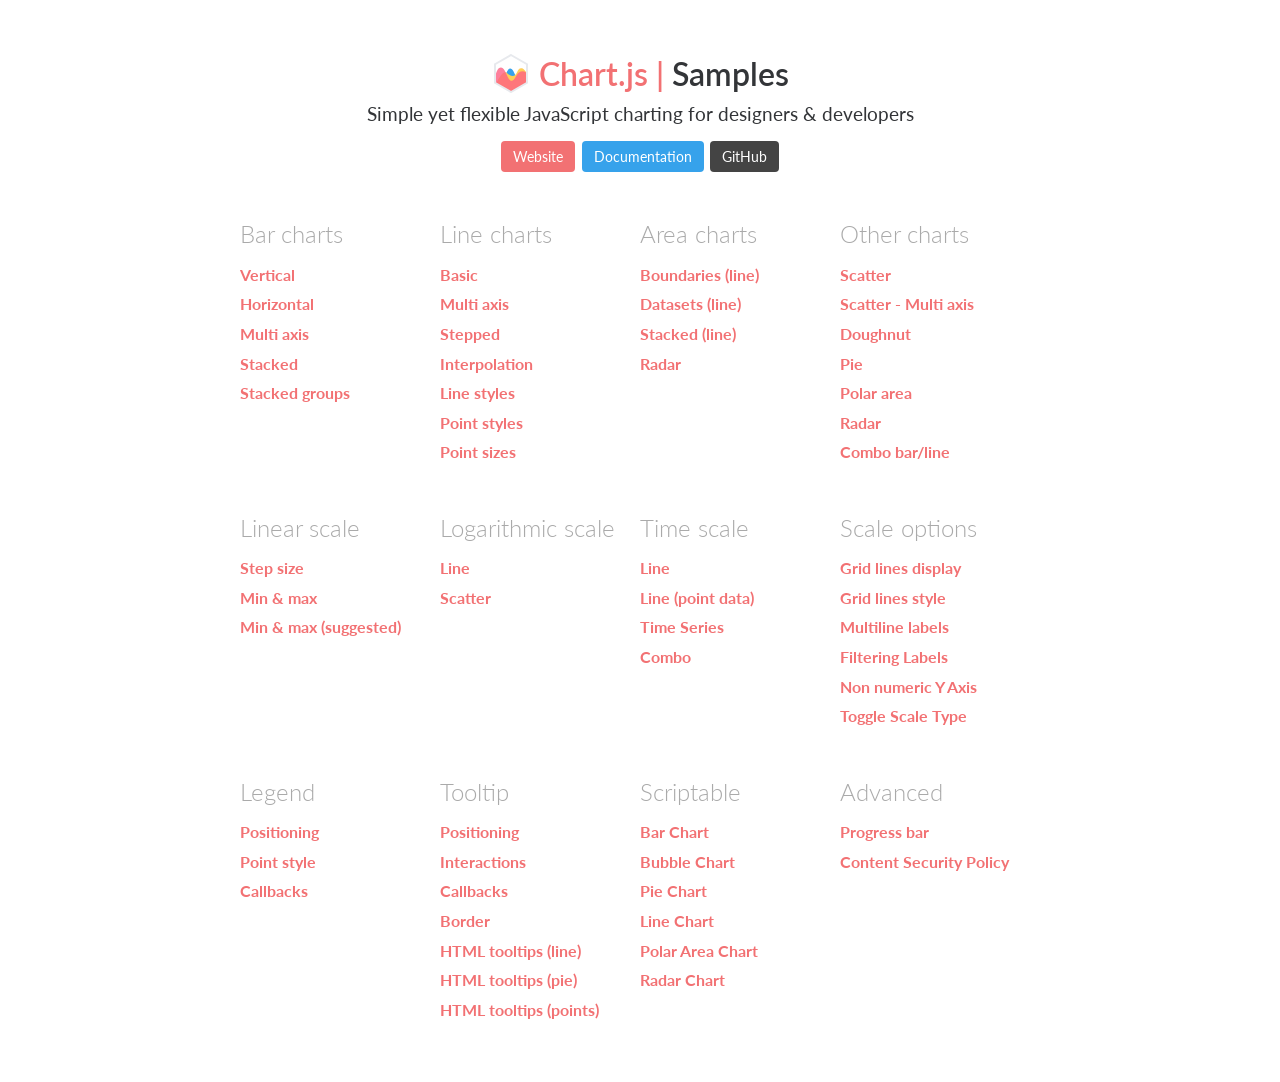
<file: www/js/samples/index.html>
<!DOCTYPE html>
<html lang="en-US">
<head>
	<meta charset="utf-8">
	<meta http-equiv="X-UA-Compatible" content="IE=Edge">
	<meta name="viewport" content="width=device-width, initial-scale=1">
	<link rel="stylesheet" type="text/css" href="style.css">
	<link rel="icon" href="favicon.ico">
	<script src="samples.js"></script>
	<script src="utils.js"></script>
	<title>Chart.js samples</title>
</head>
<body>
	<div class="content">
		<div class="header">
			<div class="chartjs-title">Samples</div>
			<div class="chartjs-caption">Simple yet flexible JavaScript charting for designers &amp; developers</div>
			<div class="chartjs-links">
				<a class="btn btn-chartjs" href="https://www.chartjs.org">Website</a>
				<a class="btn btn-docs" href="https://www.chartjs.org/docs">Documentation</a>
				<a class="btn btn-gh" href="https://github.com/chartjs/Chart.js">GitHub</a>
			</div>
		</div>

		<div id="categories" class="samples-categories"></div>
	</div>

	<script>
		function createCategory(item) {
			var el = document.createElement('div');
			el.className = 'samples-category';
			el.innerHTML =
				'<div class="title">' + item.title + '</div>' +
				'<div class="items"></div>';
			return el;
		}

		function createEntry(item) {
			var el = document.createElement('div');
			el.className = 'samples-entry';
			el.innerHTML = '<a class="title" href="' + item.path + '">' + item.title + '</a>';
			return el;
		}

		var categories = document.getElementById('categories');
		Samples.items.forEach(function(item) {
			var category = createCategory(item);
			var children = category.getElementsByClassName('items')[0];

			(item.items || []).forEach(function(item2) {
				children.appendChild(createEntry(item2));
			});

			categories.appendChild(category);
		});
	</script>
</body>
</html>
</file>
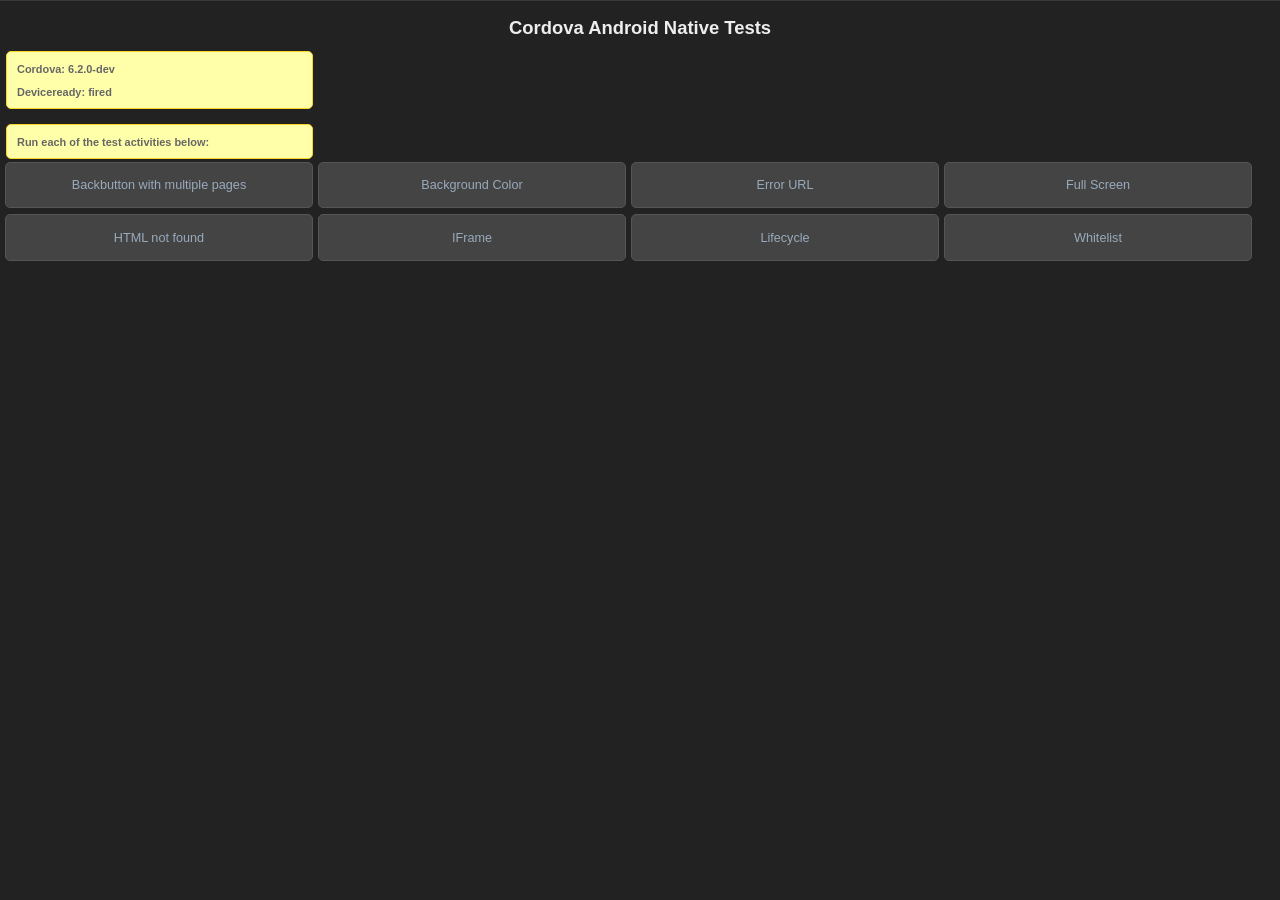
<file: node_modules/cordova-android/test/app/src/main/assets/www/index.html>
<!--
         Licensed to the Apache Software Foundation (ASF) under one
         or more contributor license agreements.  See the NOTICE file
         distributed with this work for additional information
         regarding copyright ownership.  The ASF licenses this file
         to you under the Apache License, Version 2.0 (the
         "License"); you may not use this file except in compliance
         with the License.  You may obtain a copy of the License at

           http://www.apache.org/licenses/LICENSE-2.0

         Unless required by applicable law or agreed to in writing,
         software distributed under the License is distributed on an
         "AS IS" BASIS, WITHOUT WARRANTIES OR CONDITIONS OF ANY
         KIND, either express or implied.  See the License for the
         specific language governing permissions and limitations
         under the License.
-->
<!DOCTYPE HTML>
<html>
  <head>
    <meta name="viewport" content="width=320, user-scalable=no" />
    <meta http-equiv="Content-type" content="text/html; charset=utf-8">
    <title>Cordova Tests</title>
      <link rel="stylesheet" href="master.css" type="text/css" media="screen" title="no title">
      <script type="text/javascript" charset="utf-8" src="cordova.js"></script>
      <script type="text/javascript" charset="utf-8" src="main.js"></script>
      <script>
      function startActivity(url, opts, className) {
          cordova.exec(function() {console.log("Success");}, function(e) {console.log("Error: "+e);}, "Activity", "start", [className, url, opts || {}]);
      };
      
      localStorage.lifecyclestatus = "";
      localStorage.backgroundstatus = "";
      </script>

  </head>
  <body onload="init();" id="stage" class="theme">
    <h1>Cordova Android Native Tests</h1>
    <div id="info">
        <h4>Cordova: <span id="cordova"> &nbsp;</span></h4>
        <h4>Deviceready: <span id="deviceready"> &nbsp;</span></h4>
     </div>
    <div id="info">
        <h4>Run each of the test activities below:</h4>
    </div>
    <button class="btn large" onclick="startActivity('backbuttonmultipage/index.html');">Backbutton with multiple pages</button>
    <button class="btn large" onclick="startActivity('backgroundcolor/index.html', {backgroundcolor: -16711936});">Background Color</button>
    <button class="btn large" onclick="startActivity('errorurl/index.html', {testErrorUrl: 'file:///android_asset/www/htmlnotfound/error.html'});">Error URL</button>
    <button class="btn large" onclick="startActivity('fullscreen/index.html', {fullscreen: true});">Full Screen</button>
    <button class="btn large" onclick="startActivity('htmlnotfound/index.html');">HTML not found</button>
    <button class="btn large" onclick="startActivity('iframe/index.html');">IFrame</button>
    <button class="btn large" onclick="startActivity('lifecycle/index.html');">Lifecycle</button>
    <button class="btn large" onclick="startActivity('whitelist/index.html');">Whitelist</button>
  </body>
</html>
</file>
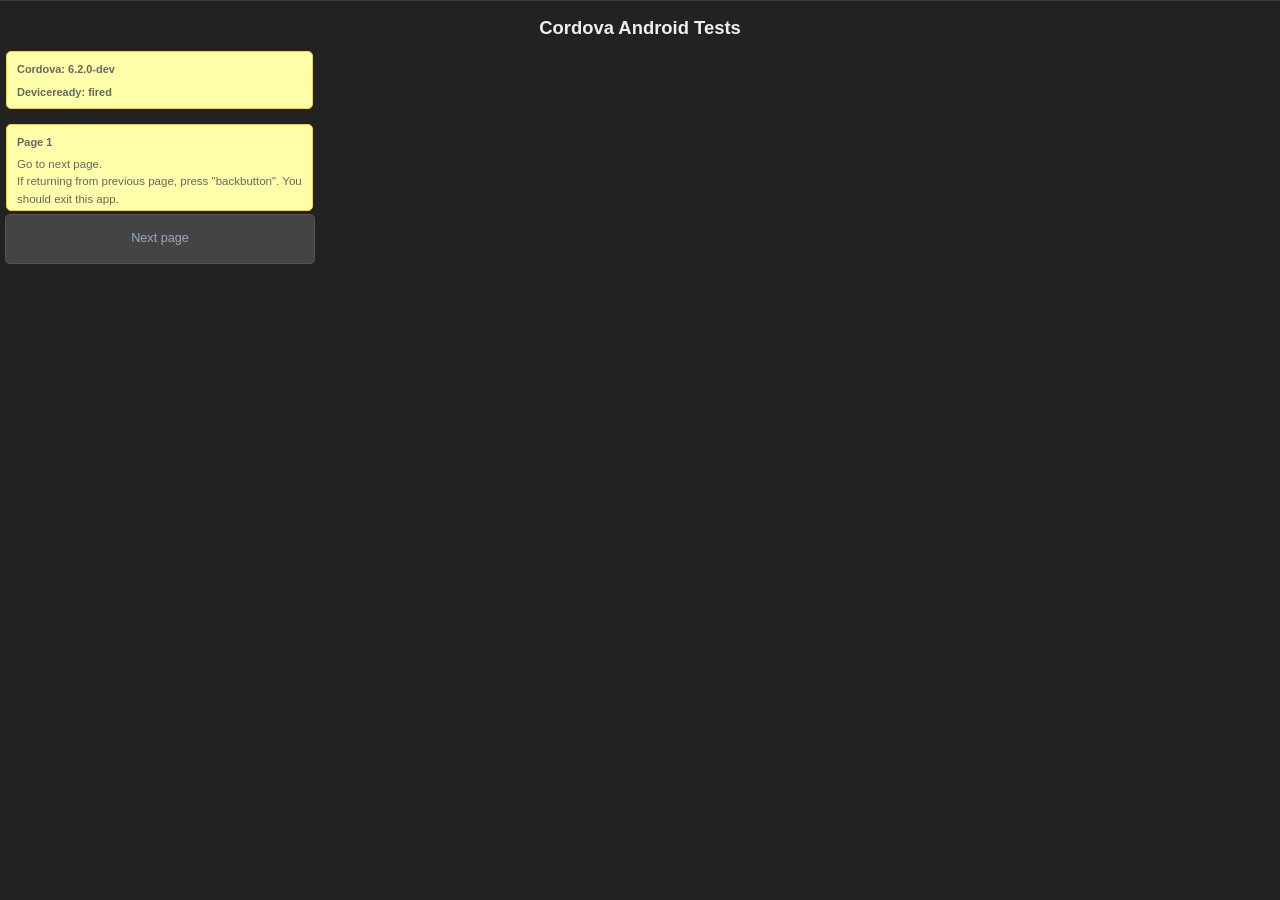
<file: node_modules/cordova-android/test/app/src/main/assets/www/backbuttonmultipage/index.html>
<!--
         Licensed to the Apache Software Foundation (ASF) under one
         or more contributor license agreements.  See the NOTICE file
         distributed with this work for additional information
         regarding copyright ownership.  The ASF licenses this file
         to you under the Apache License, Version 2.0 (the
         "License"); you may not use this file except in compliance
         with the License.  You may obtain a copy of the License at

           http://www.apache.org/licenses/LICENSE-2.0

         Unless required by applicable law or agreed to in writing,
         software distributed under the License is distributed on an
         "AS IS" BASIS, WITHOUT WARRANTIES OR CONDITIONS OF ANY
         KIND, either express or implied.  See the License for the
         specific language governing permissions and limitations
         under the License.
-->
<html> 
<head> 
<meta http-equiv="Content-Type" content="text/html; charset=utf-8" /> 
<title>Backbutton</title> 
<link rel="stylesheet" href="../master.css" type="text/css" media="screen" title="no title">
<script type="text/javascript" charset="utf-8" src="../cordova.js"></script>
<script type="text/javascript" charset="utf-8" src="../main.js"></script>

<body onload="init();" id="stage" class="theme">
    <h1>Cordova Android Tests</h1>
    <div id="info">
        <h4>Cordova: <span id="cordova"> &nbsp;</span></h4>
        <h4>Deviceready: <span id="deviceready"> &nbsp;</span></h4>
    </div>
    <div id="info">
        <h4>Page 1</h4>
        Go to next page.<br>
        If returning from previous page, press "backbutton".  You should exit this app.
    </div>
    <a href="sample2.html" class="btn large">Next page</a>
</body> 
</html>
</file>
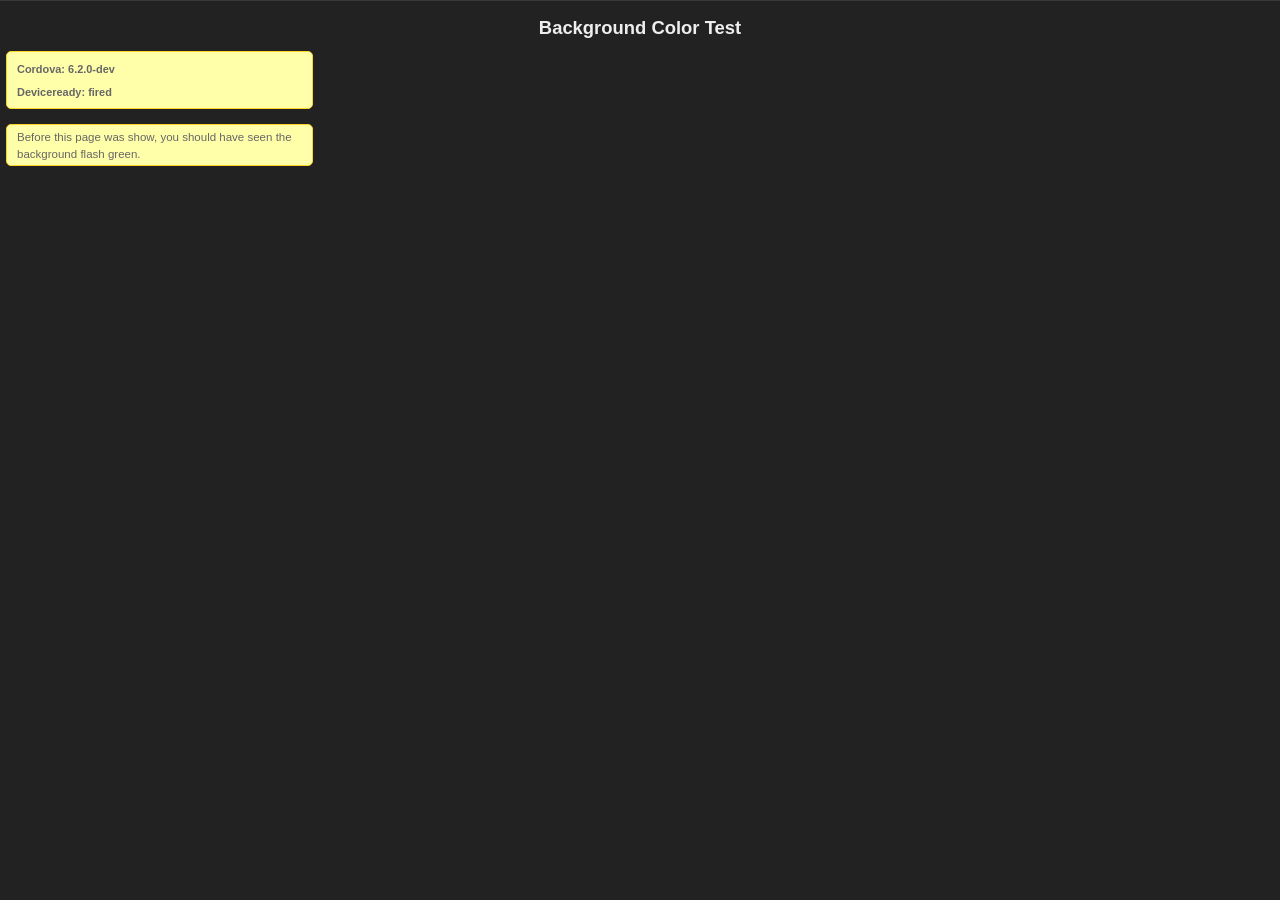
<file: node_modules/cordova-android/test/app/src/main/assets/www/backgroundcolor/index.html>
<!--
         Licensed to the Apache Software Foundation (ASF) under one
         or more contributor license agreements.  See the NOTICE file
         distributed with this work for additional information
         regarding copyright ownership.  The ASF licenses this file
         to you under the Apache License, Version 2.0 (the
         "License"); you may not use this file except in compliance
         with the License.  You may obtain a copy of the License at

           http://www.apache.org/licenses/LICENSE-2.0

         Unless required by applicable law or agreed to in writing,
         software distributed under the License is distributed on an
         "AS IS" BASIS, WITHOUT WARRANTIES OR CONDITIONS OF ANY
         KIND, either express or implied.  See the License for the
         specific language governing permissions and limitations
         under the License.
-->
<!DOCTYPE HTML>
<html>
  <head>
    <meta name="viewport" content="width=320, user-scalable=no" />
    <meta http-equiv="Content-type" content="text/html; charset=utf-8">
    <title>Cordova Tests</title>
      <link rel="stylesheet" href="../master.css" type="text/css" media="screen" title="no title">
      <script type="text/javascript" charset="utf-8" src="../cordova.js"></script>
      <script type="text/javascript" charset="utf-8" src="../main.js"></script>
  </head>
  <body onload="init();" id="stage" class="theme">
    <h1>Background Color Test</h1>
    <div id="info">
        <h4>Cordova: <span id="cordova"> &nbsp;</span></h4>
        <h4>Deviceready: <span id="deviceready"> &nbsp;</span></h4>
     </div>
     <div id="info">
     Before this page was show, you should have seen the background flash green.</br>
     </div>
  </body>
</html>
</file>
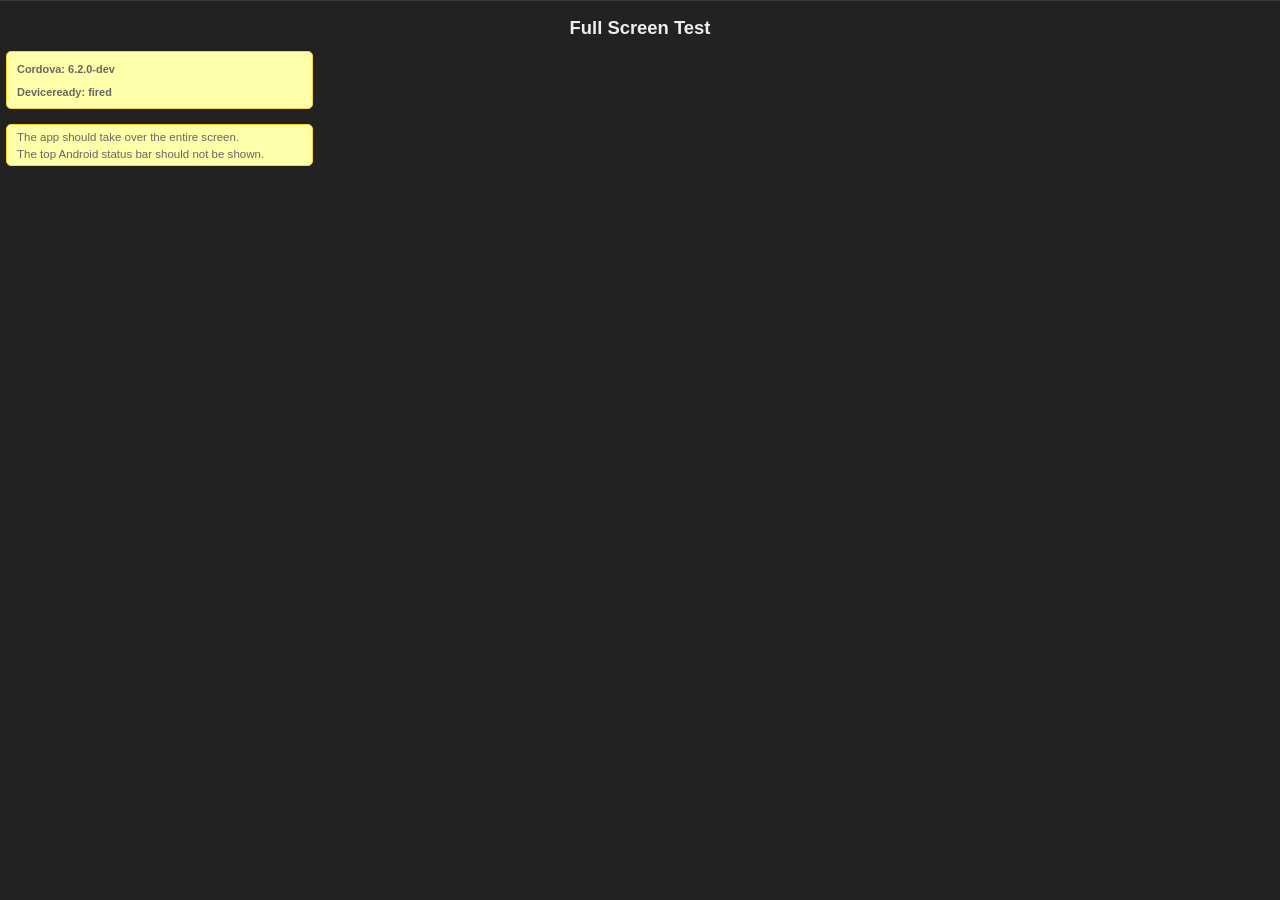
<file: node_modules/cordova-android/test/app/src/main/assets/www/fullscreen/index.html>
<!--
         Licensed to the Apache Software Foundation (ASF) under one
         or more contributor license agreements.  See the NOTICE file
         distributed with this work for additional information
         regarding copyright ownership.  The ASF licenses this file
         to you under the Apache License, Version 2.0 (the
         "License"); you may not use this file except in compliance
         with the License.  You may obtain a copy of the License at

           http://www.apache.org/licenses/LICENSE-2.0

         Unless required by applicable law or agreed to in writing,
         software distributed under the License is distributed on an
         "AS IS" BASIS, WITHOUT WARRANTIES OR CONDITIONS OF ANY
         KIND, either express or implied.  See the License for the
         specific language governing permissions and limitations
         under the License.
-->
<!DOCTYPE HTML>
<html>
  <head>
    <meta name="viewport" content="width=320, user-scalable=no" />
    <meta http-equiv="Content-type" content="text/html; charset=utf-8">
    <title>Cordova Tests</title>
      <link rel="stylesheet" href="../master.css" type="text/css" media="screen" title="no title">
      <script type="text/javascript" charset="utf-8" src="../cordova.js"></script>
      <script type="text/javascript" charset="utf-8" src="../main.js"></script>
  </head>
  <body onload="init();" id="stage" class="theme">
    <h1>Full Screen Test</h1>
    <div id="info">
        <h4>Cordova: <span id="cordova"> &nbsp;</span></h4>
        <h4>Deviceready: <span id="deviceready"> &nbsp;</span></h4>
     </div>
     <div id="info">
     The app should take over the entire screen. <br>
     The top Android status bar should not be shown.
     </div>
  </body>
</html>
</file>
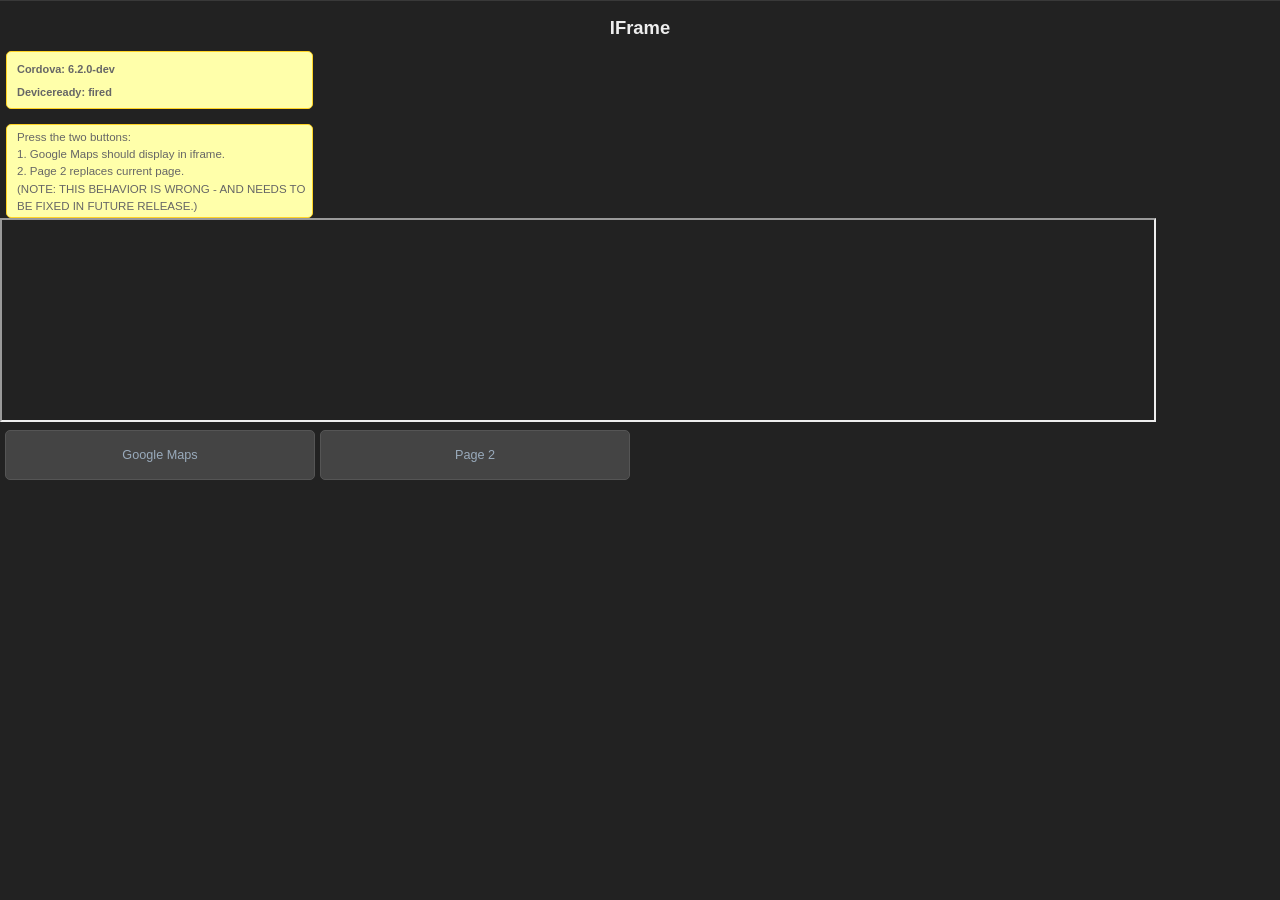
<file: node_modules/cordova-android/test/app/src/main/assets/www/iframe/index.html>
<!DOCTYPE HTML>
<!--
         Licensed to the Apache Software Foundation (ASF) under one
         or more contributor license agreements.  See the NOTICE file
         distributed with this work for additional information
         regarding copyright ownership.  The ASF licenses this file
         to you under the Apache License, Version 2.0 (the
         "License"); you may not use this file except in compliance
         with the License.  You may obtain a copy of the License at

           http://www.apache.org/licenses/LICENSE-2.0

         Unless required by applicable law or agreed to in writing,
         software distributed under the License is distributed on an
         "AS IS" BASIS, WITHOUT WARRANTIES OR CONDITIONS OF ANY
         KIND, either express or implied.  See the License for the
         specific language governing permissions and limitations
         under the License.
-->
<html>
  <head>
    <meta name="viewport" content="width=320, user-scalable=no" />
    <meta http-equiv="Content-type" content="text/html; charset=utf-8">
    <title>Cordova Tests</title>
      <link rel="stylesheet" href="../master.css" type="text/css" media="screen" title="no title">
      <script type="text/javascript" charset="utf-8" src="../cordova.js"></script>
      <script type="text/javascript" charset="utf-8" src="../main.js"></script>
      <script>
      function loadUrl(url) {
    	  document.getElementById('iframe').src = url;
      }</script>
  </head>
  <body onload="init();" id="stage" class="theme">
    <h1>IFrame</h1>
    <div id="info">
        <h4>Cordova: <span id="cordova"> &nbsp;</span></h4>
        <h4>Deviceready: <span id="deviceready"> &nbsp;</span></h4>
    </div>
    <div id="info">
    Press the two buttons:<br>
    1. Google Maps should display in iframe.<br>
    2. Page 2 replaces current page.<br>
    (NOTE: THIS BEHAVIOR IS WRONG - AND NEEDS TO BE FIXED IN FUTURE RELEASE.)
    </div>
    <iframe id="iframe" src="" width="90%" height="200px"></iframe>
    <a id="google_maps" href="javascript:" class="btn large" onclick="loadUrl('http://maps.google.com/maps?output=embed');">Google Maps</a>
    <a id="javascript_load" href="javascript:" class="btn large" onclick="loadUrl('index2.html');">Page 2</a>
  </body>
</html>
</file>
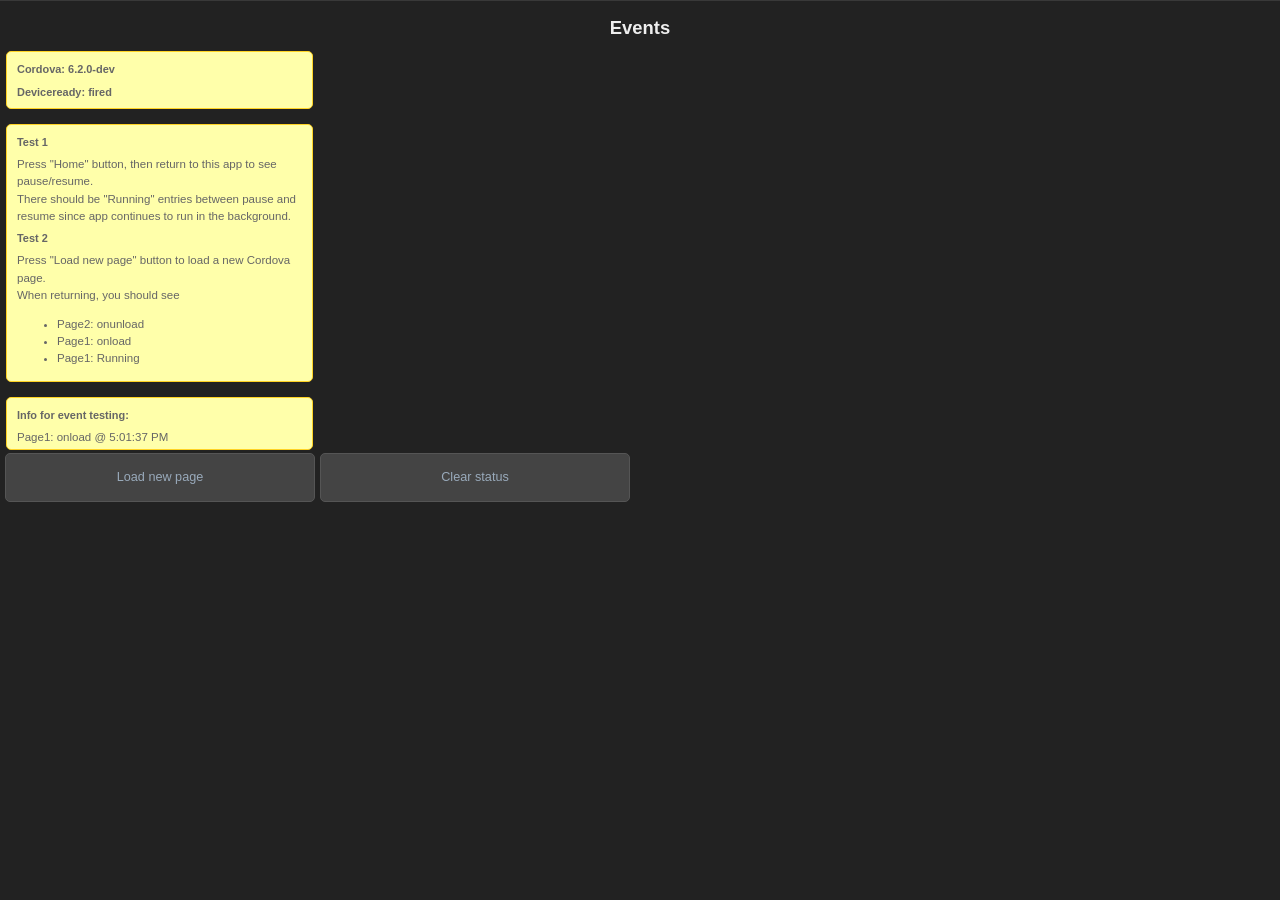
<file: node_modules/cordova-android/test/app/src/main/assets/www/lifecycle/index.html>
<!DOCTYPE HTML>
<!--
         Licensed to the Apache Software Foundation (ASF) under one
         or more contributor license agreements.  See the NOTICE file
         distributed with this work for additional information
         regarding copyright ownership.  The ASF licenses this file
         to you under the Apache License, Version 2.0 (the
         "License"); you may not use this file except in compliance
         with the License.  You may obtain a copy of the License at

           http://www.apache.org/licenses/LICENSE-2.0

         Unless required by applicable law or agreed to in writing,
         software distributed under the License is distributed on an
         "AS IS" BASIS, WITHOUT WARRANTIES OR CONDITIONS OF ANY
         KIND, either express or implied.  See the License for the
         specific language governing permissions and limitations
         under the License.
-->
<html>
<head>
<head>
<meta http-equiv="Content-type" content="text/html; charset=utf-8">
<title>Lifecycle Page 1</title>
<link rel="stylesheet" href="../master.css" type="text/css" media="screen" title="no title">
<script type="text/javascript" charset="utf-8" src="../cordova.js"></script>

<script type="text/javascript" charset="utf-8">

	function onLoad() {
		console.log("Page1: onload");
		log("Page1: onload @ " + new Date().toLocaleTimeString());
		document.addEventListener("deviceready", onDeviceReady, false);
	}

	function onUnLoaded() {
		console.log("Page1: onunload");
		log("Page1: onunload @ " + new Date().toLocaleTimeString());
	}

	function onDeviceReady() {
		// Register the event listener
		document.getElementById("deviceready").innerHTML = "fired";
		document.getElementById("cordova").innerHTML = cordova.version;

		document.addEventListener("pause", onPause, false);
		document.addEventListener("resume", onResume, false);

	    window.setInterval(function() {
	        log("Page1: Running");
	    }, 2000);
}

	function onPause() {
		console.log("Page1: onpause");
		log("Page1: onpause @ " + new Date().toLocaleTimeString());
	}

	function onResume() {
		console.log("Page1: onresume");
		log("Page1: onresume @ " + new Date().toLocaleTimeString());
	}

	function log(s) {
		var el = document.getElementById('status');
		var status = el.innerHTML + s + "<br>";
		el.innerHTML = status;
		localStorage.lifecyclestatus = status;
	}
	
	function clearStatus() {
		console.log("clear()");
		localStorage.lifecyclestatus = "";
		document.getElementById('status').innerHTML = "";
	}
		
</script>
</head>
<body onload="onLoad()" onunload="onUnLoaded()"  id="stage" class="theme">
	<h1>Events</h1>
	<div id="info">
            <h4>Cordova: <span id="cordova"> &nbsp;</span></h4>
            <h4>Deviceready: <span id="deviceready"> &nbsp;</span></h4>
	</div>
	<div id="info">
	   <h4>Test 1</h4>
	   Press "Home" button, then return to this app to see pause/resume.<br>
       There should be "Running" entries between pause and resume since app continues to run in the background.
       <h4>Test 2</h4>
       Press "Load new page" button to load a new Cordova page.<br>
       When returning, you should see 
       <ul>
            <li>Page2: onunload</li>
            <li>Page1: onload</li>
            <li>Page1: Running</li>
       </ul>
	</div>
	<div id="info">
	   <h4>Info for event testing:</h4>
	   <div id="status"></div>
	</div>
    
    <a href="index2.html" class="btn large" >Load new page</a>
    <a href="javascript:" class="btn large" onclick="clearStatus();">Clear status</a>
    
    <script>
    document.getElementById('status').innerHTML = localStorage.lifecyclestatus;
    </script>
</body>
</html>
</file>
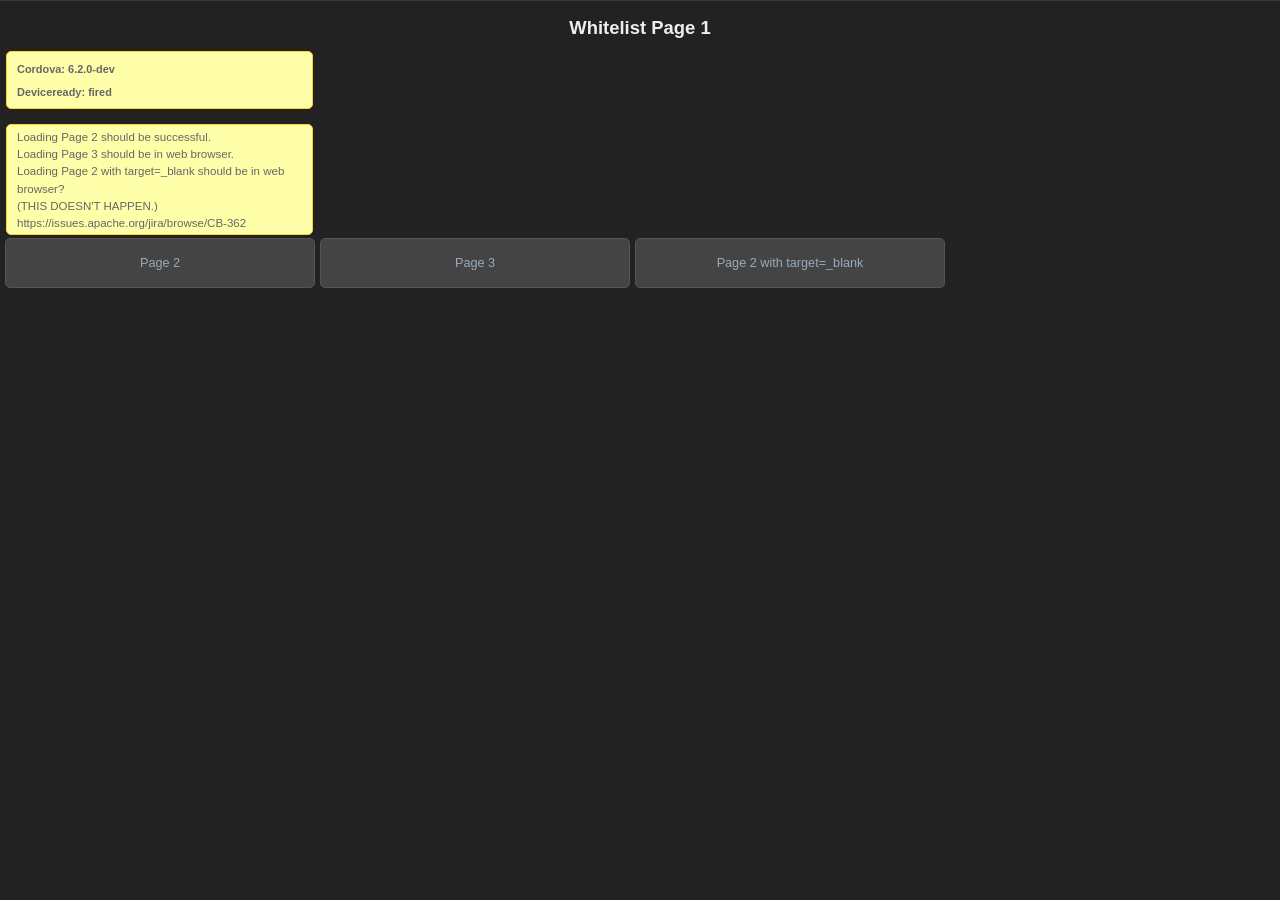
<file: node_modules/cordova-android/test/app/src/main/assets/www/whitelist/index.html>
<!--
         Licensed to the Apache Software Foundation (ASF) under one
         or more contributor license agreements.  See the NOTICE file
         distributed with this work for additional information
         regarding copyright ownership.  The ASF licenses this file
         to you under the Apache License, Version 2.0 (the
         "License"); you may not use this file except in compliance
         with the License.  You may obtain a copy of the License at

           http://www.apache.org/licenses/LICENSE-2.0

         Unless required by applicable law or agreed to in writing,
         software distributed under the License is distributed on an
         "AS IS" BASIS, WITHOUT WARRANTIES OR CONDITIONS OF ANY
         KIND, either express or implied.  See the License for the
         specific language governing permissions and limitations
         under the License.
-->
<!DOCTYPE HTML>
<html>
  <head>
    <meta name="viewport" content="width=320, user-scalable=no" />
    <meta http-equiv="Content-type" content="text/html; charset=utf-8">
    <title>Cordova Tests</title>
      <link rel="stylesheet" href="../master.css" type="text/css" media="screen" title="no title">
      <script type="text/javascript" charset="utf-8" src="../cordova.js"></script>
      <script type="text/javascript" charset="utf-8" src="../main.js"></script>
  </head>
  <body onload="init();" id="stage" class="theme">
    <h1>Whitelist Page 1</h1>
    <div id="info">
        <h4>Cordova: <span id="cordova"> &nbsp;</span></h4>
        <h4>Deviceready: <span id="deviceready"> &nbsp;</span></h4>
     </div>
     <div id="info">
     Loading Page 2 should be successful.<br>
     Loading Page 3 should be in web browser.<br>
     Loading Page 2 with target=_blank should be in web browser? <br>
     (THIS DOESN'T HAPPEN.) https://issues.apache.org/jira/browse/CB-362 
     </div>
    <a href="index2.html" class="btn large">Page 2</a>
    <a href="http://www.google.com" class="btn large">Page 3</a>
    <a href="index2.html" class="btn large" target="_blank">Page 2 with target=_blank</a>
  </body>
</html>
</file>
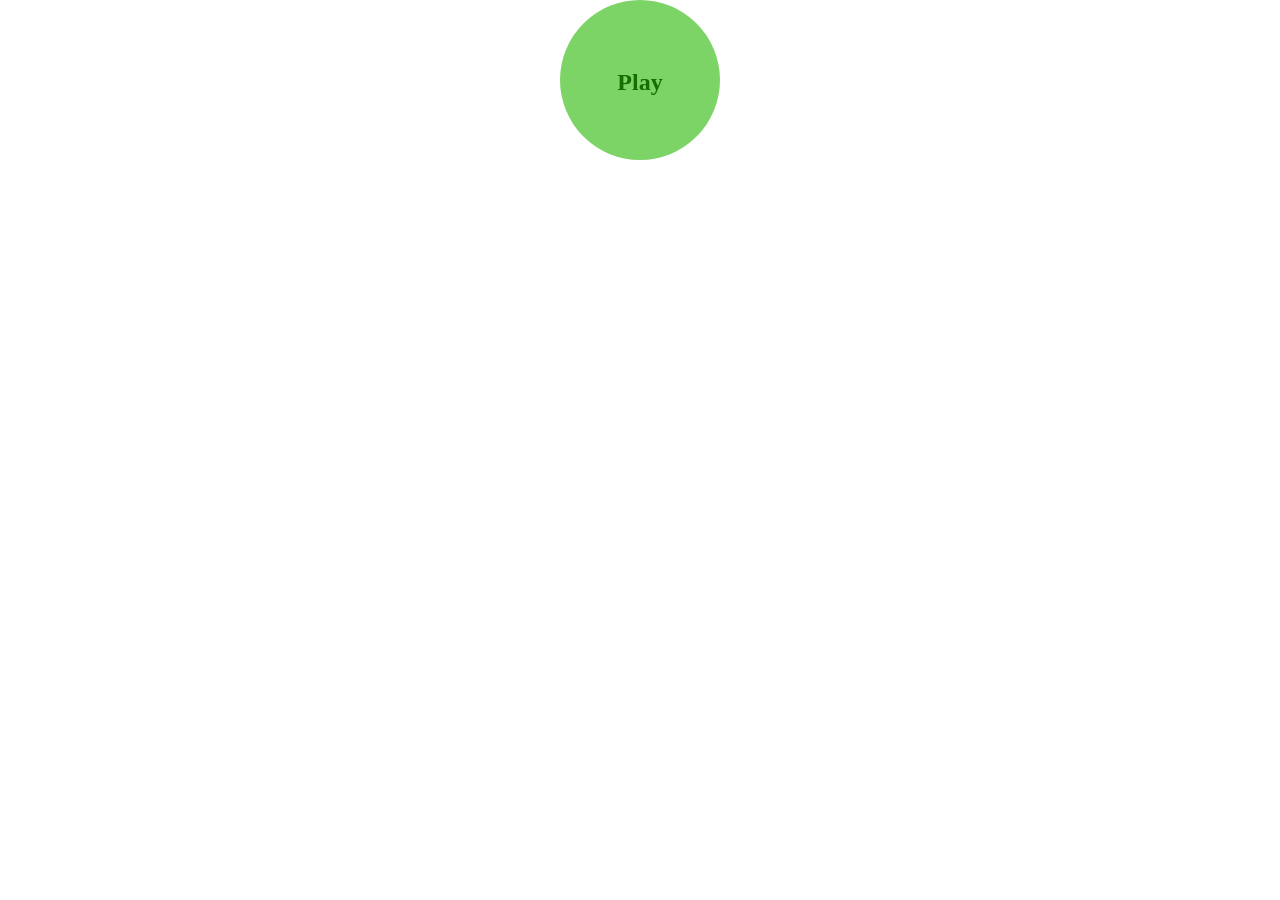
<file: www/crono.html>
<style>
.item {
    position: absolute;
    top: 0;
    left: 0;
    right: 0;
    bottom: 0;
    margin: auto;
    
}

.item h2 {
    text-align:center;
    position: absolute;
    line-height: 125px;
    width: 100%;
    
}

svg {
   -webkit-transform: rotate(-90deg);
    transform: rotate(-90deg);
    border-radius: 100%;
    background-color: rgba(37, 182, 1, 0.6);
}

.circle_animation {
  stroke-dasharray: 440; /* this value is the pixel circumference of the circle */
  stroke-dashoffset: 440;
  transition: all 1s linear;
  
}
</style>

<script src="https://ajax.googleapis.com/ajax/libs/jquery/1.11.1/jquery.min.js"></script>
<body>
    <div class="item" align="center">
        <h2>Play</h2>
        <svg width="160" height="160" id="reloj" onclick="comenzar()">
         <g>
          <title>Layer 1</title>
          <circle id="circle" class="circle_animation" r="69.85699" cy="81" cx="81" stroke-width="8" stroke="#6fdb6f" fill="none"/>
         </g>
        </svg>
    </div>

</body>


<script>


function comenzar(){
    var reloj= document.getElementById("reloj");
    reloj.style.backgroundColor="transparent";
    setTimeout(function() { 

var time = 2; /* how long the timer will run (seconds) */
var initialOffset = '440';
var i = 1

/* Need initial run as interval hasn't yet occured... */
$('.circle_animation').css('stroke-dashoffset', initialOffset-(1*(initialOffset/time)));

var interval = setInterval(function() {
    $('h2').text(30-i);
    if (i == time) {  	
      clearInterval(interval);
      reloj.style.backgroundColor="rgba(37, 182, 1, 0.6);";
        $('h2').text("Terminado");
      return;
    }
    $('.circle_animation').css('stroke-dashoffset', initialOffset-((i+1)*(initialOffset/time)));
    i++;  
}, 1000);

}, 0)


}
</script>
</file>
<file: www/js/samples/style.css>
@import url('https://fonts.googleapis.com/css?family=Lato:100,300,400,700,900');

body, html {
	color: #333538;
	font-family: 'Lato', sans-serif;
	line-height: 1.6;
	padding: 0;
	margin: 0;
}

a {
	color: #f27173;
	text-decoration: none;
}

a:hover {
	color: #e25f5f;
	text-decoration: underline;
}

.content {
	max-width: 800px;
	margin: auto;
	padding: 16px 32px;
}

.header {
	text-align: center;
	padding: 32px 0;
}

.wrapper {
	min-height: 400px;
	padding: 16px 0;
	position: relative;
}

.wrapper.col-2 {
	display: inline-block;
	min-height: 256px;
	width: 49%;
}

@media (max-width: 400px) {
	.wrapper.col-2 {
		width: 100%
	}
}

.wrapper canvas {
	-moz-user-select: none;
	-webkit-user-select: none;
	-ms-user-select: none;
}

.toolbar {
	display: flex;
}

.toolbar > * {
	margin: 0 8px 0 0;
}

.btn {
	background-color: #aaa;
	border-radius: 4px;
	color: white;
	padding: 0.25rem 0.75rem;
}

.btn .fa {
	font-size: 1rem;
}

.btn:hover {
	background-color: #888;
	color: white;
	text-decoration: none;
}

.btn-chartjs { background-color: #f27173; }
.btn-chartjs:hover { background-color: #e25f5f; }
.btn-docs:hover { background-color: #2793db; }
.btn-docs { background-color: #36A2EB; }
.btn-docs:hover { background-color: #2793db; }
.btn-gh { background-color: #444; }
.btn-gh:hover { background-color: #333; }

.btn-on {
	border-style: inset;
}

.chartjs-title {
	font-size: 2rem;
	font-weight: 600;
	white-space: nowrap;
}

.chartjs-title::before {
	background-image: url(logo.svg);
	background-position: left center;
	background-repeat: no-repeat;
	background-size: 40px;
	content: 'Chart.js | ';
	color: #f27173;
	font-weight: 600;
	padding-left: 48px;
}

.chartjs-caption {
	font-size: 1.2rem;
}

.chartjs-links {
	display: flex;
	justify-content: center;
	padding: 8px 0;
}

.chartjs-links a {
	align-items: center;
	display: flex;
	font-size: 0.9rem;
	margin: 0.2rem;
}

.chartjs-links .fa:before {
	margin-right: 0.5em;
}

.samples-category {
	display: inline-block;
	margin-bottom: 32px;
	vertical-align: top;
	width: 25%;
}

.samples-category > .title {
	color: #aaa;
	font-weight: 300;
	font-size: 1.5rem;
}

.samples-category:hover > .title {
	color: black;
}

.samples-category > .items {
	padding: 8px 0;
}

.samples-entry {
	padding: 0 0 4px 0;
}

.samples-entry > .title {
	font-weight: 700;
}

@media (max-width: 640px) {
	.samples-category { width: 33%; }
}

@media (max-width: 512px) {
	.samples-category { width: 50%; }
}

@media (max-width: 420px) {
	.chartjs-caption { font-size: 1.05rem; }
	.chartjs-title::before { content: ''; }
	.chartjs-links a { flex-direction: column; }
	.chartjs-links .fa { margin: 0 }
	.samples-category { width: 100%; }
}

.analyser table {
	color: #333;
	font-size: 0.9rem;
	margin: 8px 0;
	width: 100%
}

.analyser th {
	background-color: #f0f0f0;
	padding: 2px;
}

.analyser td {
	padding: 2px;
	text-align: center;
}
</file>
<file: node_modules/cordova-android/test/app/src/main/assets/www/master.css>
/*
       Licensed to the Apache Software Foundation (ASF) under one
       or more contributor license agreements.  See the NOTICE file
       distributed with this work for additional information
       regarding copyright ownership.  The ASF licenses this file
       to you under the Apache License, Version 2.0 (the
       "License"); you may not use this file except in compliance
       with the License.  You may obtain a copy of the License at

         http://www.apache.org/licenses/LICENSE-2.0

       Unless required by applicable law or agreed to in writing,
       software distributed under the License is distributed on an
       "AS IS" BASIS, WITHOUT WARRANTIES OR CONDITIONS OF ANY
       KIND, either express or implied.  See the License for the
       specific language governing permissions and limitations
       under the License.
*/

  body {
    background:#222 none repeat scroll 0 0;
    color:#666;
    font-family:Helvetica;
    font-size:72%;
    line-height:1.5em;
    margin:0;
    border-top:1px solid #393939;
  }

  #info{
    background:#ffa;
    border: 1px solid #ffd324;
    -webkit-border-radius: 5px;
    border-radius: 5px;
    clear:both;
    margin:15px 6px 0;
    width:295px;
    padding:4px 0px 2px 10px;
  }
  
  #info > h4{
    font-size:.95em;
    margin:5px 0;
  }
    
  #stage.theme{
    padding-top:3px;
  }

  /* Definition List */
  #stage.theme > dl{
    padding-top:10px;
    clear:both;
    margin:0;
    list-style-type:none;
    padding-left:10px;
    overflow:auto;
  }

  #stage.theme > dl > dt{
    font-weight:bold;
    float:left;
    margin-left:5px;
  }

  #stage.theme > dl > dd{
    width:45px;
    float:left;
    color:#a87;
    font-weight:bold;
  }

  /* Content Styling */
  #stage.theme > h1, #stage.theme > h2, #stage.theme > p{
    margin:1em 0 .5em 13px;
  }

  #stage.theme > h1{
    color:#eee;
    font-size:1.6em;
    text-align:center;
    margin:0;
    margin-top:15px;
    padding:0;
  }

  #stage.theme > h2{
    clear:both;
    margin:0;
    padding:3px;
    font-size:1em;
    text-align:center;
  }

  /* Stage Buttons */
  #stage.theme a.btn{
    border: 1px solid #555;
    -webkit-border-radius: 5px;
    border-radius: 5px;
    text-align:center;
    display:block;
    float:left;
    background:#444;
    width:150px;
    color:#9ab;
    font-size:1.1em;
    text-decoration:none;
    padding:1.2em 0;
    margin:3px 0px 3px 5px;
  }
  #stage.theme a.btn.large{
    width:308px;
    padding:1.2em 0;
  }

  /* Stage Buttons */
  #stage.theme button.btn{
    border: 1px solid #555;
    -webkit-border-radius: 5px;
    border-radius: 5px;
    text-align:center;
    display:block;
    float:left;
    background:#444;
    width:150px;
    color:#9ab;
    font-size:1.1em;
    text-decoration:none;
    padding:1.2em 0;
    margin:3px 0px 3px 5px;
  }
#stage.theme button.btn.large{
    width:308px;
    padding:1.2em 0;
  }
</file>
